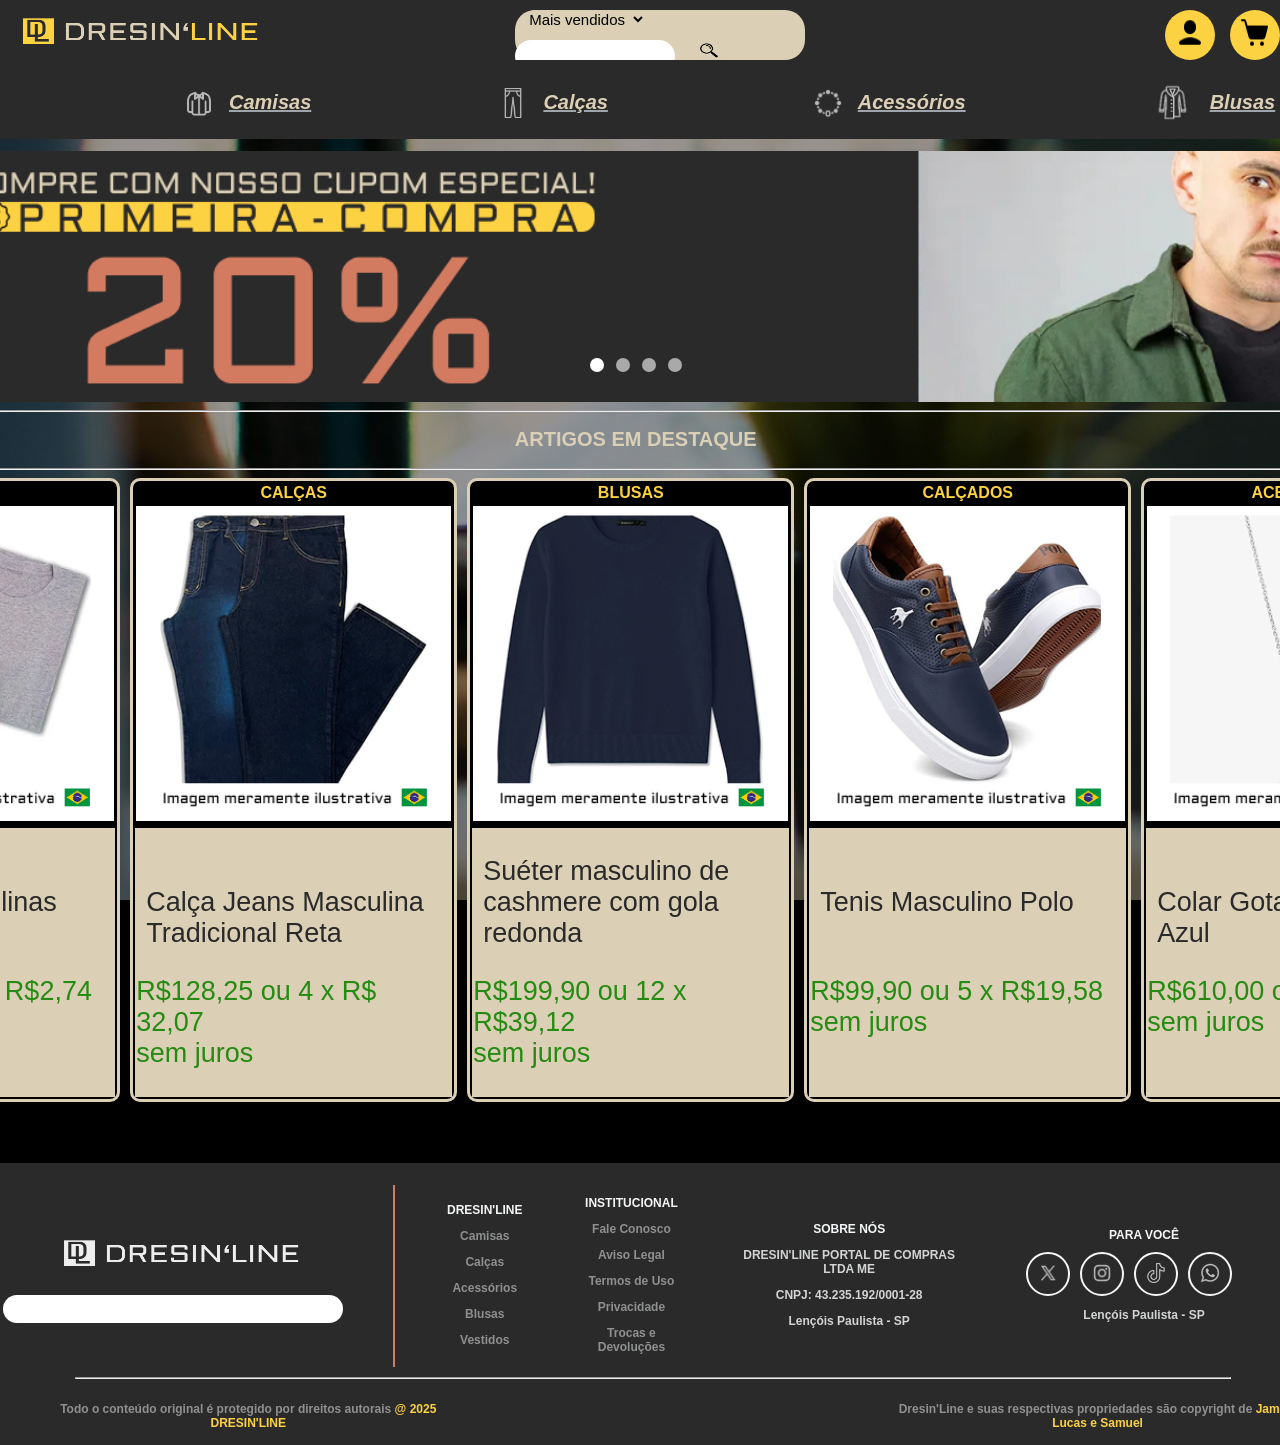
<file: index.html>
<!DOCTYPE html>
<html lang="pt-BR">
    <head>
        <meta charset="UTF-8"/>
        <link rel="icon" href="Imagens/logo.png"/>
        <title> Dresin'Line </title>
        <link rel="stylesheet" type="text/css" href="style.css">
    </head>
    <body>
        <header>
            <a href="index.html"><img class="logo" src="imagens/logotipo.png"></a>         
            <form class="seacher">
                <select class="select">
                    <option value="0">Mais vendidos</option>
                    <option value="1">Em promoção</option>
                    <option value="2">Tempo limitado</option>
                </div>
                <input id="pesquisa" type="text" name="pesquisa" class="input"/>
                <a href="#pesquisa"><img class="icon" src="imagens/Pesquisa.png"></a>
            </form>
            <div class="login">
                <div class="tooltip">
                    <a href="pages/login.html"><img class="icon" src="imagens/Usuario.png"><span class="tooltiptext">Login</span></a>
                </div>
            </div>
            <div class="shop">
                <div class="tooltip">
                    <img class="icon" src="imagens/Vendas.png"><span class="tooltiptext">Carrinho de compras</span>
                </div>
            </div>
        </header>
        <nav>
            <div class="links">
                <img class="iconNav" src="imagens/Camisa.png" alt="Camisas">
                <a class="a_nav" href=""><h1 class="font_Nav">Camisas</h1></a>
            </div>
            <div class="links">
                <img class="iconNav" src="imagens/Calça.png" alt="Calças">
                <a class="a_nav" href=""><h1 class="font_Nav">Calças</h1></a>
            </div>
            <div class="links">
                <img class="iconNav" src="imagens/Acessorio.png" alt="Acessorio">
                <a class="a_nav" href=""><h1 class="font_Nav">Acessórios</h1></a>
            </div>
            <div class="links">
                <img class="iconBlusa" src="imagens/Blusa.png" alt="Blusa">
                <a class="a_nav" href=""><h1 class="font_Nav">Blusas</h1></a>
            </div>
        </nav>                     
        <main>
            <div class="carousel-container">
            <div style="color:#c4d6de" class="carousel-slide" id="carousel-slide">
              <img src="imagens/promocoes.png" alt="Promoções" class="carousel-image">
              <img src="imagens/lancamentos.png" alt="Lançamentos" class="carousel-image">
              <img src="imagens/mais-vendidos.png" alt="Mais Vendidos" class="carousel-image">
              <img src="imagens/tempo-limitado.png" alt="Tempo Limitado" class="carousel-image">
            </div>
        
            <!-- Botões -->
            <button class="prev" id="prev">&#10094;</button>
            <button class="next" id="next">&#10095;</button>
        
            <!-- Indicadores -->
            <div class="indicators" id="indicators"></div>
        </div>
        <script src="script.js"></script>
            <article>
                <hr>
                <center><h1 class="destaque_artigos"> ARTIGOS EM DESTAQUE </h1></center>
                <hr>
                <div class="teste">
                    <div class="item">
                        <table class="table_bordado">
                            <tr>
                                <th class="th_table">
                                    CAMISAS
                                </th>
                            </tr>
                            <tr>
                                <td>
                                    <a href="pages/pag1.html"><img src="imagens/camisas.png" alt="Tempo Limitado" class="imagens_main"></a>
                                </td>
                            </tr>
                            <tr>
                                <td class="td_table">
                                    <p class="p_table">
                                        <br>
                                        Camisas masculinas hering
                                    </p>
                                    <p class="valor" style="padding-bottom: 10%;">
                                        R$27,86 ou 12 x R$2,74
                                        <br> sem juro
                                    </p>
                                </td>
                            </tr>
                        </table>
                    </div>
                    <div class="item">
                        <table class="table_bordado">
                            <tr>
                                <th class="th_table">
                                    CALÇAS
                                </th>
                            </tr> 
                            <tr>
                                <td>
                                    <a href="pages/pag2.html"><img src="imagens/CALCA.png" alt="Tempo Limitado" class="imagens_main"></a>
                                </td>
                            </tr>
                            <tr>
                                <td class="td_table">
                                    <p class="p_table">
                                        <br>
                                        Calça Jeans Masculina 
                                        <br>Tradicional Reta 
                                    </p>
                                    <p class="valor">
                                        R$128,25 ou 4 x R$ 32,07 
                                        <br> sem juros
                                    </p>
                                </td>
                            </tr>
                        </table>
                    </div>    
                    <div class="item">
                        <table class="table_bordado">
                            <tr>
                                <th class="th_table">
                                    BLUSAS
                                </th>
                            </tr>
                            <tr class="tr_table">
                                <td>
                                    <a href="pages/pag3.html"><img src="imagens/BLUSAS.png" alt="Tempo Limitado" class="imagens_main"></a>
                                </td>
                            </tr>
                            <tr>
                                <td class="td_table">
                                    <p class="p_table">
                                        Suéter masculino de 
                                        <br>cashmere com gola redonda 
                                    </p>
                                    <p class="valor">
                                        R$199,90 ou 12 x R$39,12
                                        <br> sem juros
                                    </p>
                                </td>
                            </tr>
                        </table>
                    </div>
                    <div class="item">
                        <table class="table_bordado">
                            <tr>
                                <th class="th_table">
                                    CALÇADOS
                                </th>
                            </tr>
                            <tr class="tr_table">
                                <td>
                                    <a href="pages/pag4.html"><img src="imagens/CALCADOS.png" alt="Tempo Limitado" class="imagens_main"></a>
                                </td>
                            </tr>
                            <tr>
                                <td class="td_table">
                                    <p class="p_table">
                                        <br>
                                        Tenis Masculino Polo
                                    </p>
                                    <p class="valor" style="padding-bottom: 10%;">
                                        <br>
                                        R$99,90 ou 5 x R$19,58
                                        <br> sem juros
                                    </p>
                                </td>
                            </tr>
                        </table>
                    </div>
                    <div class="item">
                        <table class="table_bordado">
                            <tr>
                                <th class="th_table">
                                    ACESSÓRIOS
                                </th>
                            </tr>
                            <tr class="tr_table">
                                <td>
                                    <a href="pages/pag5.html"><img src="imagens/COLAR.png" alt="Tempo Limitado" class="imagens_main"></a>
                                </td>
                            </tr>
                            <tr>
                                <td class="td_table">
                                    <p class="p_table">
                                        <br>
                                        Colar Gota com Topázio Azul
                                    </p>
                                    <p class="valor" style="padding-bottom: 10%;">
                                        R$610,00 ou 7 x R$87,14
                                        <br> sem juros
                                    </p>
                                </td>
                            </tr>
                        </table>
                    </div>
                </div>
                <br>

                <br>
            </article>
        </main>
        <footer>
            <table class="table_footer">
                <tr>
                    <td class="td_footer">
                        <center><img src="imagens/logotipo(W).png" alt="Dresin'line" class="logo">
                        <form>
                            <input id="pesquisa" type="text" name="pesquisa" class="control"/></center>
                        </form>
                    </td>  
                    <th class="th_footer">
                        <h2 class="title_footer">DRESIN'LINE</h2>
                        <p class="font_footer">Camisas</p>
                        <p class="font_footer">Calças</p>
                        <p class="font_footer">Acessórios</p>
                        <p class="font_footer">Blusas</p>
                        <p class="font_footer">Vestidos</p>
                    </th>  
                    <th class="th_footer">
                        <h2 class="title_footer">INSTITUCIONAL</h2>
                        <p class="font_footer">Fale Conosco</p>
                        <p class="font_footer">Aviso Legal</p>
                        <p class="font_footer">Termos de Uso</p>
                        <p class="font_footer">Privacidade</p>
                        <p class="font_footer">Trocas e Devoluções</p>
                    </th>  
                    <th class="th_footer">
                        <h2 class="title_footer">SOBRE NÓS</h2>
                        <h3 class="subtitle_footer">DRESIN'LINE PORTAL DE COMPRAS LTDA ME</h3>
                        <h3 class="subtitle_footer">CNPJ: 43.235.192/0001-28</h3>
                        <h3 class="subtitle_footer">Lençóis Paulista - SP</h3>
                    </th>    
                    <th class="th_footer">
                        <h2 class="title_footer">PARA VOCÊ</h2>
                        <figure class="figure_footer">
                            <div class="border">
                                <a href="https://x.com/?lang=pt"><img class="iconFooter" src="imagens/Twitter.png" alt="Twitter"></a>
                            </div>
                            <div class="border">
                                <a href="https://www.instagram.com/"><img class="iconFooter" src="imagens/Instagram.png" alt="Twitter"></a>
                            </div>
                            <div class="border">
                                <a href="https://www.tiktok.com/upload?lang=pt-BR">
                                    <img class="iconFooter" src="imagens/TikTok.png" alt="Twitter"></a>
                            </div>
                            <div class="border">
                                <a href="https://web.whatsapp.com/"><img class="iconFooter" src="imagens/Whatsapp.png" alt="Twitter"></a>
                            </div>
                        </figure>
                        <h3 class="subtitle_footer">Lençóis Paulista - SP</h3>
                    </th>    
                </tr>
            </table>
        </footer>
        <div class="direitoAutoral">
            <hr class="hr_footer"/>
            <table>
                <tr>
                    <th><p class="font_direito">
                        Todo o conteúdo original é protegido por direitos autorais <b style="color: #FCD142">@ 2025 DRESIN'LINE</b>
                    </p></th>
                    <th><p class="font_direito2">
                        Dresin'Line e suas respectivas propriedades são copyright de <b style="color: #FCD142">James, Lucas e Samuel</b>
                    </p></th>
                </tr>
            </table>
        </div>
    </body>
</html>
</file>
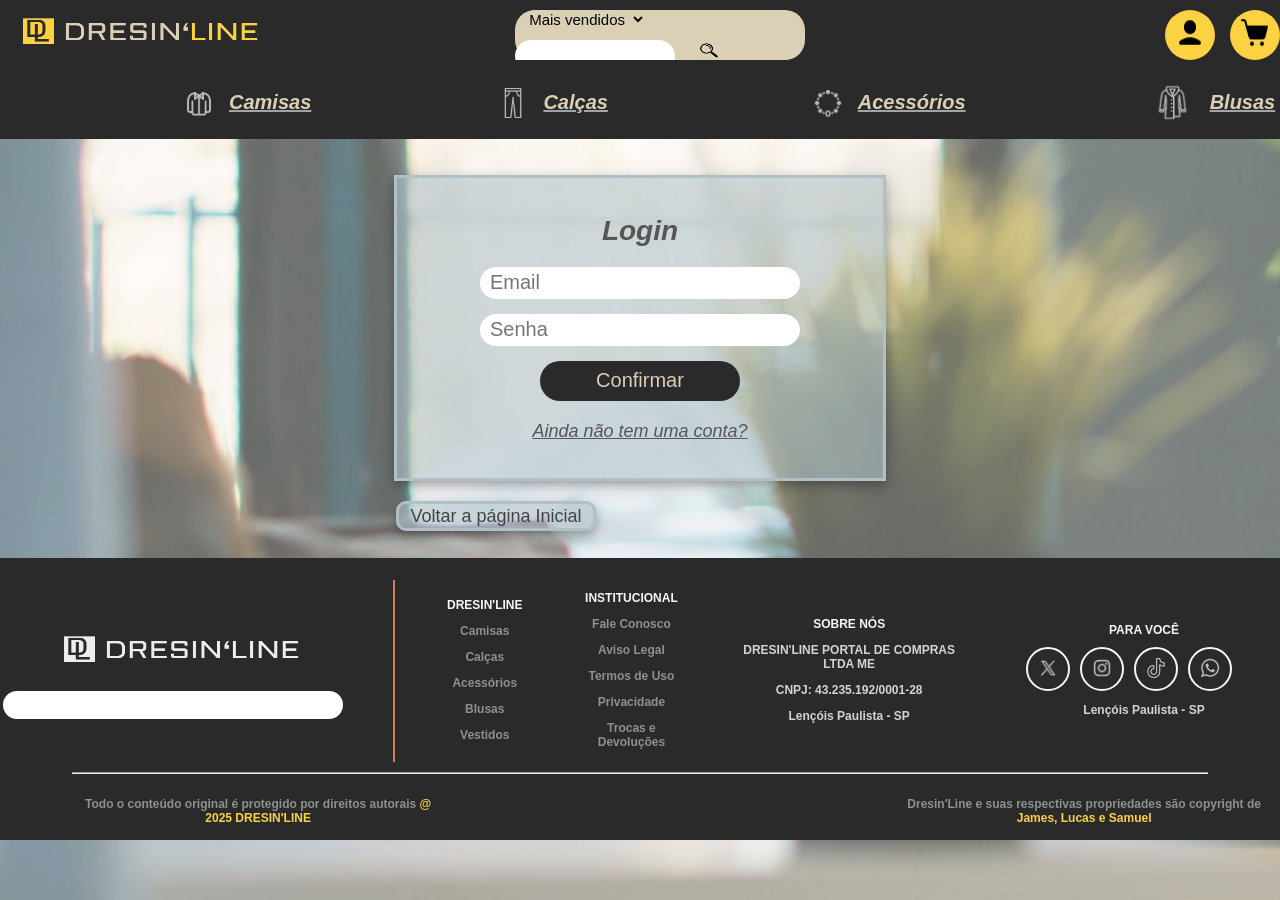
<file: pages/login.html>
<!DOCTYPE html>
<html lang="pt-BR">
    <head>
        <meta charset="UTF-8"/>
        <link rel="icon" href="../Imagens/logo.png"/>
        <title> Dresin'Line </title>
        <link rel="stylesheet" type="text/css" href="login.css">
    </head>
    <body>
        <header>
            <a href="../index.html"><img class="logo" src="../imagens/logotipo.png"></a>        
            <div class="seacher">
                <select class="select">
                    <option value="0">Mais vendidos</option>
                    <option value="1">Em promoção</option>
                    <option value="2">Tempo limitado</option>
                </div>
                <input id="pesquisa" type="text" class="input"/>
                <a href="#pesquisa"><img class="icon" src="../imagens/Pesquisa.png"></a>
            </div>
            <div class="login">
                <div class="tooltip">
                    <a href="pages/login.html"><img class="icon" src="../imagens/Usuario.png"><span class="tooltiptext">Login</span></a>
                </div>
            </div>
            <div class="shop">
                <div class="tooltip">
                    <img class="icon" src="../imagens/Vendas.png"><span class="tooltiptext">Carrinho de compras</span>
                </div>
            </div>
        </header>
        <nav>
            <div class="links">
                <img class="iconNav" src="../imagens/Camisa.png" alt="Camisas">
                <a class="a_nav" href=""><h1 class="font_Nav">Camisas</h1></a>
            </div>
            <div class="links">
                <img class="iconNav" src="../imagens/Calça.png" alt="Calças">
                <a class="a_nav" href=""><h1 class="font_Nav">Calças</h1></a>
            </div>
            <div class="links">
                <img class="iconNav" src="../imagens/Acessorio.png" alt="Acessorio">
                <a class="a_nav" href=""><h1 class="font_Nav">Acessórios</h1></a>
            </div>
            <div class="links">
                <img class="iconBlusa" src="../imagens/Blusa.png" alt="Blusa">
                <a class="a_nav" href=""><h1 class="font_Nav">Blusas</h1></a>
            </div>
        </nav>                     
        <main> 
            <form method="get" action="../index.html" class="cadastro">
                <label class="label_cadastro" for="email">Login</label>
                <input class="input_cadastro" type="email" name="email" placeholder="Email">
                <input class="input_cadastro" type="password" name="senha" placeholder="Senha">
                <button class="button_cadastro">Confirmar</button>
                <a class="a_cadastro" href="cadastro.html">Ainda não tem uma conta?</a>
            </form>
            <button class="button_goBack" onclick="history.go(-1)"> Voltar a página Inicial</button>
        </main>
        <footer>
            <table class="table_footer">
                <tr>
                    <td class="td_footer">
                        <center><img src="../imagens/logotipo(W).png" alt="Dresin'line" class="logo">
                        <input id="pesquisa" type="text" class="control"/></center>
                    </td>  
                    <th class="th_footer">
                        <h2 class="title_footer">DRESIN'LINE</h2>
                        <p class="font_footer">Camisas</p>
                        <p class="font_footer">Calças</p>
                        <p class="font_footer">Acessórios</p>
                        <p class="font_footer">Blusas</p>
                        <p class="font_footer">Vestidos</p>
                    </th>  
                    <th class="th_footer">
                        <h2 class="title_footer">INSTITUCIONAL</h2>
                        <p class="font_footer">Fale Conosco</p>
                        <p class="font_footer">Aviso Legal</p>
                        <p class="font_footer">Termos de Uso</p>
                        <p class="font_footer">Privacidade</p>
                        <p class="font_footer">Trocas e Devoluções</p>
                    </th>  
                    <th class="th_footer">
                        <h2 class="title_footer">SOBRE NÓS</h2>
                        <h3 class="subtitle_footer">DRESIN'LINE PORTAL DE COMPRAS LTDA ME</h3>
                        <h3 class="subtitle_footer">CNPJ: 43.235.192/0001-28</h3>
                        <h3 class="subtitle_footer">Lençóis Paulista - SP</h3>
                    </th>    
                    <th class="th_footer">
                        <h2 class="title_footer">PARA VOCÊ</h2>
                        <figure class="figure_footer">
                            <div class="border">
                                <a href="https://x.com/?lang=pt"><img class="iconFooter" src="../imagens/Twitter.png" alt="Twitter"></a>
                            </div>
                            <div class="border">
                                <a href="https://www.instagram.com/"><img class="iconFooter" src="../imagens/Instagram.png" alt="Twitter"></a>
                            </div>
                            <div class="border">
                                <a href="https://www.tiktok.com/upload?lang=pt-BR">
                                    <img class="iconFooter" src="../imagens/TikTok.png" alt="Twitter"></a>
                            </div>
                            <div class="border">
                                <a href="https://web.whatsapp.com/"><img class="iconFooter" src="../imagens/Whatsapp.png" alt="Twitter"></a>
                            </div>
                        </figure>
                        <h3 class="subtitle_footer">Lençóis Paulista - SP</h3>
                    </th>    
                </tr>
            </table>
        </footer>
        <div class="direitoAutoral">
            <hr class="hr_footer"/>
            <table>
                <tr>
                    <th><p class="font_direito">
                        Todo o conteúdo original é protegido por direitos autorais <b style="color: #FCD142">@ 2025 DRESIN'LINE</b>
                    </p></th>
                    <th><p class="font_direito2">
                        Dresin'Line e suas respectivas propriedades são copyright de <b style="color: #FCD142">James, Lucas e Samuel</b>
                    </p></th>
                </tr>
            </table>
        </div>
    </body>
</html>
</file>
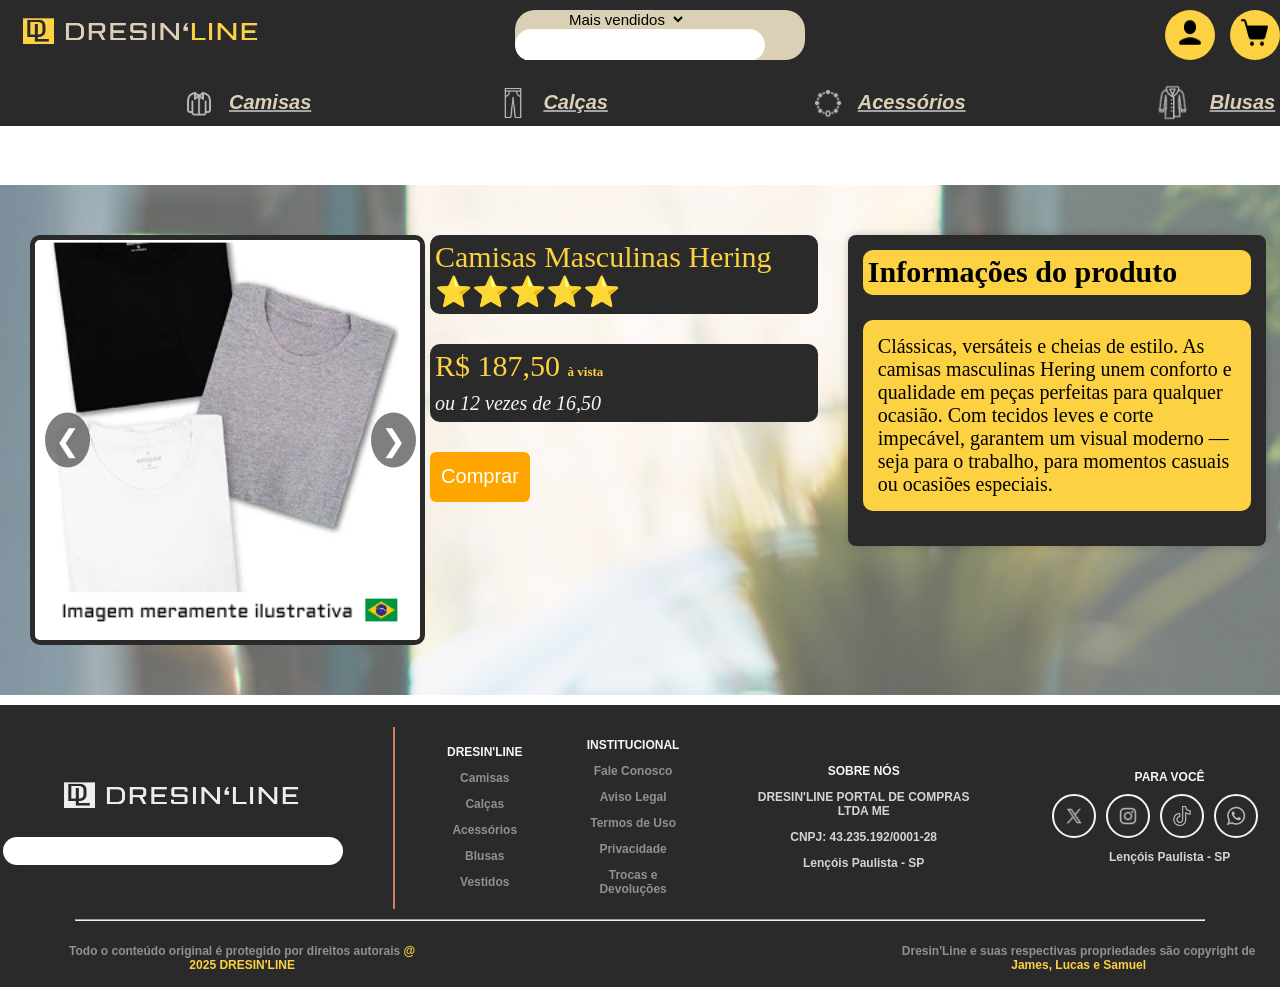
<file: pages/pag1.html>
<!DOCTYPE html>
<html lang="pt-BR">
    <head>
        <meta charset="UTF-8"/>
        <link rel="icon" href="../Imagens/logo.png"/>
        <title> Dresin'Line </title>
        <link rel="stylesheet" type="text/css" href="pages.css">
    </head>
    <body>
        <header>
            <a href="../index.html"><img class="logo" src="../imagens/logotipo.png"></a>         
            <form class="seacher">
                <select class="select">
                    <option value="0">Mais vendidos</option>
                    <option value="1">Em promoção</option>
                    <option value="2">Tempo limitado</option>
                </div>
                <input id="pesquisa" type="text" name="pesquisa" class="input"/>
                <a href="#pesquisa"><img class="icon" src="../imagens/Pesquisa.png"></a>
            </form>
            <div class="login">
                <div class="tooltip">
                    <a href="pages/cadastro.html"><img class="icon" src="../imagens/Usuario.png"><span class="tooltiptext">Login</span></a>
                </div>
            </div>
            <div class="shop">
                <div class="tooltip">
                    <img class="icon" src="../imagens/Vendas.png"><span class="tooltiptext">Carrinho de compras</span>
                </div>
            </div>
        </header>
        <nav>
            <div class="links">
                <img class="iconNav" src="../imagens/Camisa.png" alt="Camisas">
                <a class="a_nav" href=""><h1 class="font_Nav">Camisas</h1></a>
            </div>
            <div class="links">
                <img class="iconNav" src="../imagens/Calça.png" alt="Calças">
                <a class="a_nav" href=""><h1 class="font_Nav">Calças</h1></a>
            </div>
            <div class="links">
                <img class="iconNav" src="../imagens/Acessorio.png" alt="Acessorio">
                <a class="a_nav" href=""><h1 class="font_Nav">Acessórios</h1></a>
            </div>
            <div class="links">
                <img class="iconBlusa" src="../imagens/Blusa.png" alt="Blusa">
                <a class="a_nav" href=""><h1 class="font_Nav">Blusas</h1></a>
            </div>
        </nav>
    <main class="card">
        <aside>
            <div class="carousel">
                <button class="arrow left" onclick="mudarImagem(-1)">&#10094;</button>

                <div class="imagens">
                    <img src="../imagens/camisas.png" class="ativo" alt="Imagem 1">
                    <img src="../imagens/CAMISA_VARIACAO.png" alt="Imagem 2">
                </div>

            <button class="arrow right" onclick="mudarImagem(1)">&#10095;</button>
             </div>

            <script src="java.js"></script>
        </aside>
        <article>
            <div class="conteudo-produto">
            <div class="descricao-resumo">
            <p class="informacao">
            Camisas Masculinas Hering<br>
            ⭐⭐⭐⭐⭐
            <p class="preco">
                R$ 187,50 <b style="font-size: small;">à vista </b><br>
                <i style="color: #F5F6F7; font-size: 20px">ou 12 vezes de 16,50</i>
                
            </p>
                <button class="comprar">Comprar</button>
            </div>
            <div class="info-produto">
            <h2 class="h2">Informações do produto</h2>
            <p class="p">
            Clássicas, versáteis e cheias de estilo. As camisas masculinas Hering
            unem conforto e qualidade em peças perfeitas para qualquer ocasião.
            Com tecidos leves e corte impecável, garantem um visual moderno — 
            seja para o trabalho, para momentos casuais ou ocasiões especiais.
            </p>
        </div>
    </div>

        </article>
    </main>
    </body>
        <footer>
            <table class="table_footer">
                <tr>
                    <td class="td_footer">
                        <center><img src="../imagens/logotipo(W).png" alt="Dresin'line" class="logo">
                        <input id="pesquisa" type="text" class="control"/></center>
                    </td>  
                    <th class="th_footer">
                        <h2 class="title_footer">DRESIN'LINE</h2>
                        <p class="font_footer">Camisas</p>
                        <p class="font_footer">Calças</p>
                        <p class="font_footer">Acessórios</p>
                        <p class="font_footer">Blusas</p>
                        <p class="font_footer">Vestidos</p>
                    </th>  
                    <th class="th_footer">
                        <h2 class="title_footer">INSTITUCIONAL</h2>
                        <p class="font_footer">Fale Conosco</p>
                        <p class="font_footer">Aviso Legal</p>
                        <p class="font_footer">Termos de Uso</p>
                        <p class="font_footer">Privacidade</p>
                        <p class="font_footer">Trocas e Devoluções</p>
                    </th>  
                    <th class="th_footer">
                        <h2 class="title_footer">SOBRE NÓS</h2>
                        <h3 class="subtitle_footer">DRESIN'LINE PORTAL DE COMPRAS LTDA ME</h3>
                        <h3 class="subtitle_footer">CNPJ: 43.235.192/0001-28</h3>
                        <h3 class="subtitle_footer">Lençóis Paulista - SP</h3>
                    </th>    
                    <th class="th_footer">
                        <h2 class="title_footer">PARA VOCÊ</h2>
                        <figure class="figure_footer">
                            <div class="border">
                                <img class="iconFooter" src="../imagens/Twitter.png" alt="Twitter">
                            </div>
                            <div class="border">
                                <img class="iconFooter" src="../imagens/Instagram.png" alt="Twitter">
                            </div>
                            <div class="border">
                                <img class="iconFooter" src="../imagens/TikTok.png" alt="Twitter">
                            </div>
                            <div class="border">
                                <img class="iconFooter" src="../imagens/Whatsapp.png" alt="Twitter">
                            </div>
                        </figure>
                        <h3 class="subtitle_footer">Lençóis Paulista - SP</h3>
                    </th>    
                </tr>
            </table>
        </footer>
        <div class="direitoAutoral">
            <hr class="hr_footer"/>
            <table>
                <tr>
                    <th><p class="font_direito">
                        Todo o conteúdo original é protegido por direitos autorais <b style="color: #FCD142">@ 2025 DRESIN'LINE</b>
                    </p></th>
                    <th><p class="font_direito2">
                        Dresin'Line e suas respectivas propriedades são copyright de <b style="color: #FCD142">James, Lucas e Samuel</b>
                    </p></th>
                </tr>
            </table>
        </div>
</body>
</html>
</file>
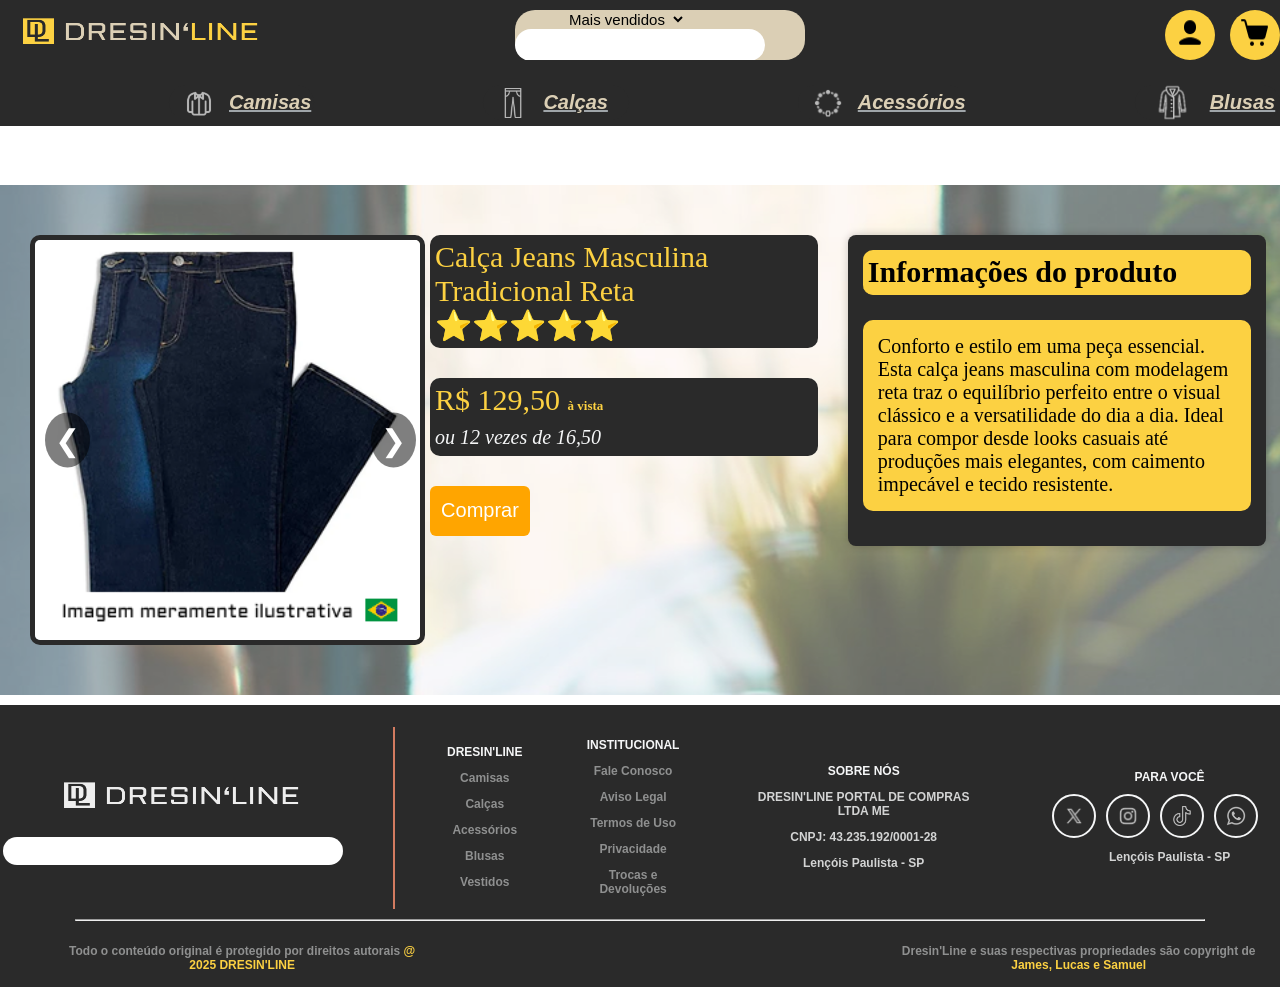
<file: pages/pag2.html>
<!DOCTYPE html>
<html lang="pt-BR">
    <head>
        <meta charset="UTF-8"/>
        <link rel="icon" href="../Imagens/logo.png"/>
        <title> Dresin'Line </title>
        <link rel="stylesheet" type="text/css" href="pages.css">
    </head>
    <body>
        <header>
            <a href="../index.html"><img class="logo" src="../imagens/logotipo.png"></a>         
            <form class="seacher">
                <select class="select">
                    <option value="0">Mais vendidos</option>
                    <option value="1">Em promoção</option>
                    <option value="2">Tempo limitado</option>
                </div>
                <input id="pesquisa" type="text" name="pesquisa" class="input"/>
                <a href="#pesquisa"><img class="icon" src="../imagens/Pesquisa.png"></a>
            </form>
            <div class="login">
                <div class="tooltip">
                    <a href="pages/cadastro.html"><img class="icon" src="../imagens/Usuario.png"><span class="tooltiptext">Login</span></a>
                </div>
            </div>
            <div class="shop">
                <div class="tooltip">
                    <img class="icon" src="../imagens/Vendas.png"><span class="tooltiptext">Carrinho de compras</span>
                </div>
            </div>
        </header>
        <nav>
            <div class="links">
                <img class="iconNav" src="../imagens/Camisa.png" alt="Camisas">
                <a class="a_nav" href=""><h1 class="font_Nav">Camisas</h1></a>
            </div>
            <div class="links">
                <img class="iconNav" src="../imagens/Calça.png" alt="Calças">
                <a class="a_nav" href=""><h1 class="font_Nav">Calças</h1></a>
            </div>
            <div class="links">
                <img class="iconNav" src="../imagens/Acessorio.png" alt="Acessorio">
                <a class="a_nav" href=""><h1 class="font_Nav">Acessórios</h1></a>
            </div>
            <div class="links">
                <img class="iconBlusa" src="../imagens/Blusa.png" alt="Blusa">
                <a class="a_nav" href=""><h1 class="font_Nav">Blusas</h1></a>
            </div>
        </nav>
    <main class="card">
        <aside>
            <div class="carousel">
                <button class="arrow left" onclick="mudarImagem(-1)">&#10094;</button>

                <div class="imagens">
                    <img src="../imagens/CALCA.png" class="ativo" alt="Imagem 1">
                    <img src="../imagens/CALCA_VERSO.png" alt="Imagem 2">
                </div>

            <button class="arrow right" onclick="mudarImagem(1)">&#10095;</button>
             </div>

            <script src="java.js"></script>
        </aside>
        <article>
            <div class="conteudo-produto">
            <div class="descricao-resumo">
            <p class="informacao">
            Calça Jeans Masculina Tradicional Reta<br>
            ⭐⭐⭐⭐⭐
            <p class="preco">
                R$ 129,50 <b style="font-size: small;">à vista </b><br>
                <i style="color: #F5F6F7; font-size: 20px">ou 12 vezes de 16,50</i>
                
            </p>
                <button class="comprar">Comprar</button>
            </div>
            <div class="info-produto">
            <h2 class="h2">Informações do produto</h2>
            <p class="p">
            Conforto e estilo em uma peça essencial. 
            Esta calça jeans masculina com modelagem reta
            traz o equilíbrio perfeito entre o visual clássico
            e a versatilidade do dia a dia. Ideal para compor desde 
            looks casuais até produções mais elegantes, 
            com caimento impecável e tecido resistente.
            </p>
        </div>
    </div>

        </article>
    </main>
    </body>
        <footer>
            <table class="table_footer">
                <tr>
                    <td class="td_footer">
                        <center><img src="../imagens/logotipo(W).png" alt="Dresin'line" class="logo">
                        <input id="pesquisa" type="text" class="control"/></center>
                    </td>  
                    <th class="th_footer">
                        <h2 class="title_footer">DRESIN'LINE</h2>
                        <p class="font_footer">Camisas</p>
                        <p class="font_footer">Calças</p>
                        <p class="font_footer">Acessórios</p>
                        <p class="font_footer">Blusas</p>
                        <p class="font_footer">Vestidos</p>
                    </th>  
                    <th class="th_footer">
                        <h2 class="title_footer">INSTITUCIONAL</h2>
                        <p class="font_footer">Fale Conosco</p>
                        <p class="font_footer">Aviso Legal</p>
                        <p class="font_footer">Termos de Uso</p>
                        <p class="font_footer">Privacidade</p>
                        <p class="font_footer">Trocas e Devoluções</p>
                    </th>  
                    <th class="th_footer">
                        <h2 class="title_footer">SOBRE NÓS</h2>
                        <h3 class="subtitle_footer">DRESIN'LINE PORTAL DE COMPRAS LTDA ME</h3>
                        <h3 class="subtitle_footer">CNPJ: 43.235.192/0001-28</h3>
                        <h3 class="subtitle_footer">Lençóis Paulista - SP</h3>
                    </th>    
                    <th class="th_footer">
                        <h2 class="title_footer">PARA VOCÊ</h2>
                        <figure class="figure_footer">
                            <div class="border">
                                <img class="iconFooter" src="../imagens/Twitter.png" alt="Twitter">
                            </div>
                            <div class="border">
                                <img class="iconFooter" src="../imagens/Instagram.png" alt="Twitter">
                            </div>
                            <div class="border">
                                <img class="iconFooter" src="../imagens/TikTok.png" alt="Twitter">
                            </div>
                            <div class="border">
                                <img class="iconFooter" src="../imagens/Whatsapp.png" alt="Twitter">
                            </div>
                        </figure>
                        <h3 class="subtitle_footer">Lençóis Paulista - SP</h3>
                    </th>    
                </tr>
            </table>
        </footer>
        <div class="direitoAutoral">
            <hr class="hr_footer"/>
            <table>
                <tr>
                    <th><p class="font_direito">
                        Todo o conteúdo original é protegido por direitos autorais <b style="color: #FCD142">@ 2025 DRESIN'LINE</b>
                    </p></th>
                    <th><p class="font_direito2">
                        Dresin'Line e suas respectivas propriedades são copyright de <b style="color: #FCD142">James, Lucas e Samuel</b>
                    </p></th>
                </tr>
            </table>
        </div>
</body>
</html>
</file>
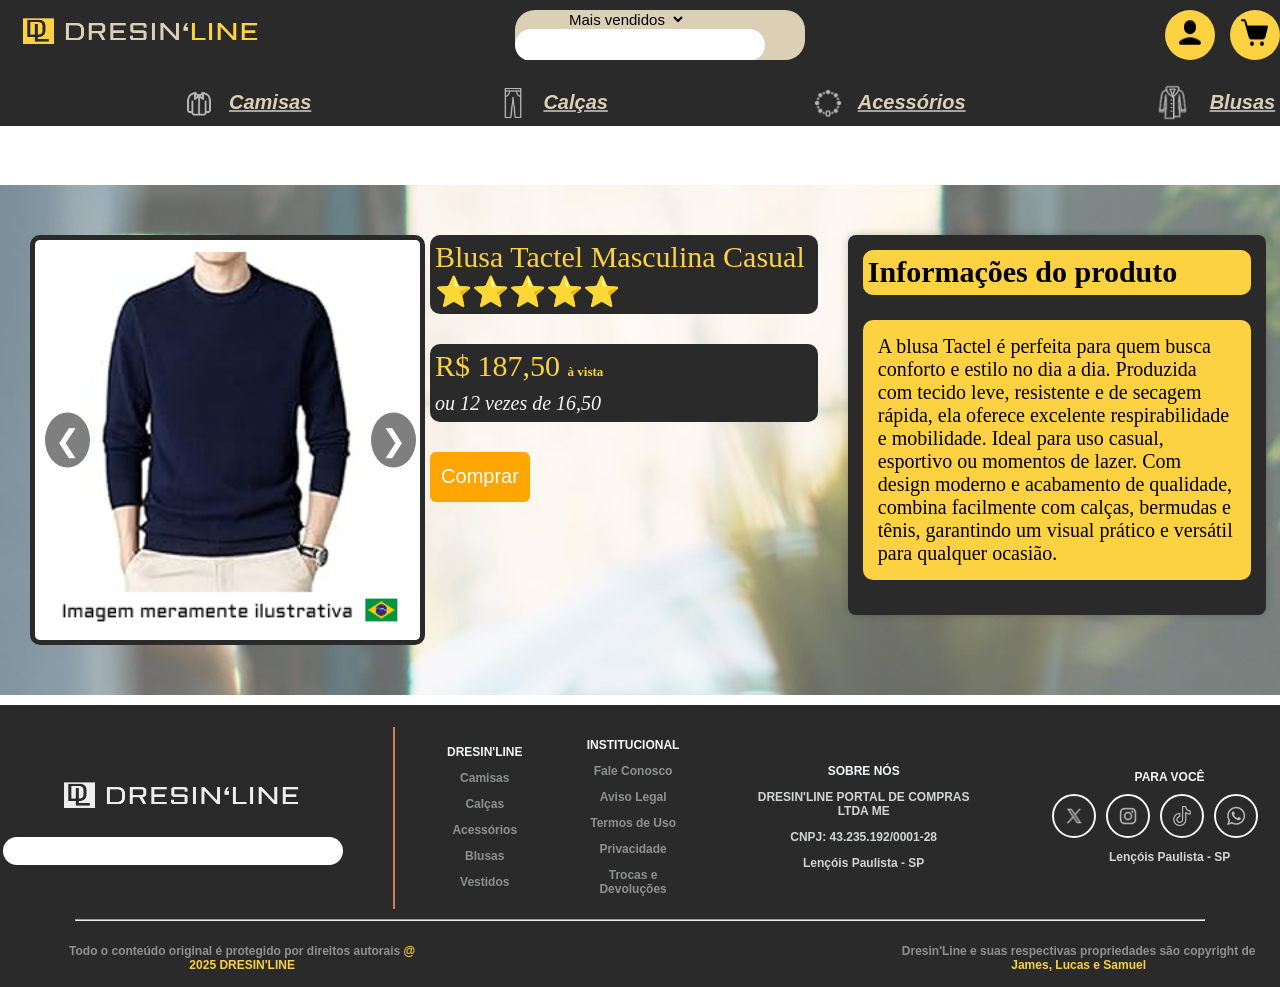
<file: pages/pag3.html>
<!DOCTYPE html>
<html lang="pt-BR">
    <head>
        <meta charset="UTF-8"/>
        <link rel="icon" href="../Imagens/logo.png"/>
        <title> Dresin'Line </title>
        <link rel="stylesheet" type="text/css" href="pages.css">
    </head>
    <body>
        <header>
            <a href="../index.html"><img class="logo" src="../imagens/logotipo.png"></a>         
            <form class="seacher">
                <select class="select">
                    <option value="0">Mais vendidos</option>
                    <option value="1">Em promoção</option>
                    <option value="2">Tempo limitado</option>
                </div>
                <input id="pesquisa" type="text" name="pesquisa" class="input"/>
                <a href="#pesquisa"><img class="icon" src="../imagens/Pesquisa.png"></a>
            </form>
            <div class="login">
                <div class="tooltip">
                    <a href="pages/login.html"><img class="icon" src="../imagens/Usuario.png"><span class="tooltiptext">Login</span></a>
                </div>
            </div>
            <div class="shop">
                <div class="tooltip">
                    <img class="icon" src="../imagens/Vendas.png"><span class="tooltiptext">Carrinho de compras</span>
                </div>
            </div>
        </header>
        <nav>
            <div class="links">
                <img class="iconNav" src="../imagens/Camisa.png" alt="Camisas">
                <a class="a_nav" href=""><h1 class="font_Nav">Camisas</h1></a>
            </div>
            <div class="links">
                <img class="iconNav" src="../imagens/Calça.png" alt="Calças">
                <a class="a_nav" href=""><h1 class="font_Nav">Calças</h1></a>
            </div>
            <div class="links">
                <img class="iconNav" src="../imagens/Acessorio.png" alt="Acessorio">
                <a class="a_nav" href=""><h1 class="font_Nav">Acessórios</h1></a>
            </div>
            <div class="links">
                <img class="iconBlusa" src="../imagens/Blusa.png" alt="Blusa">
                <a class="a_nav" href=""><h1 class="font_Nav">Blusas</h1></a>
            </div>
        </nav>
    <main class="card">
        <aside>
            <div class="carousel">
                <button class="arrow left" onclick="mudarImagem(-1)">&#10094;</button>

                <div class="imagens">
                    <img src="../imagens/MODELO_BLUSA.png" class="ativo" alt="Imagem 1">
                    <img src="../imagens/BLUSAS_VARIACAO.png" alt="Imagem 2">
                </div>

            <button class="arrow right" onclick="mudarImagem(1)">&#10095;</button>
             </div>

            <script src="java.js"></script>
        </aside>
        <article>
            <div class="conteudo-produto">
            <div class="descricao-resumo">
            <p class="informacao">
            Blusa Tactel Masculina Casual<br>
            ⭐⭐⭐⭐⭐
            <p class="preco">
                R$ 187,50 <b style="font-size: small;">à vista </b><br>
                <i style="color: #F5F6F7; font-size: 20px">ou 12 vezes de 16,50</i>
                
            </p>
                <button class="comprar">Comprar</button>
            </div>
            <div class="info-produto">
            <h2 class="h2">Informações do produto</h2>
            <p class="p">
            A blusa Tactel é perfeita para quem busca conforto e estilo no dia a dia. Produzida com tecido leve,
            resistente e de secagem rápida, ela oferece excelente respirabilidade e mobilidade. Ideal para uso casual,
            esportivo ou momentos de lazer. Com design moderno e acabamento de qualidade, combina facilmente com calças,
            bermudas e tênis, garantindo um visual prático e versátil para qualquer ocasião.
            </p>
        </div>
    </div>

        </article>
    </main>
    </body>
        <footer>
            <table class="table_footer">
                <tr>
                    <td class="td_footer">
                        <center><img src="../imagens/logotipo(W).png" alt="Dresin'line" class="logo">
                        <input id="pesquisa" type="text" class="control"/></center>
                    </td>  
                    <th class="th_footer">
                        <h2 class="title_footer">DRESIN'LINE</h2>
                        <p class="font_footer">Camisas</p>
                        <p class="font_footer">Calças</p>
                        <p class="font_footer">Acessórios</p>
                        <p class="font_footer">Blusas</p>
                        <p class="font_footer">Vestidos</p>
                    </th>  
                    <th class="th_footer">
                        <h2 class="title_footer">INSTITUCIONAL</h2>
                        <p class="font_footer">Fale Conosco</p>
                        <p class="font_footer">Aviso Legal</p>
                        <p class="font_footer">Termos de Uso</p>
                        <p class="font_footer">Privacidade</p>
                        <p class="font_footer">Trocas e Devoluções</p>
                    </th>  
                    <th class="th_footer">
                        <h2 class="title_footer">SOBRE NÓS</h2>
                        <h3 class="subtitle_footer">DRESIN'LINE PORTAL DE COMPRAS LTDA ME</h3>
                        <h3 class="subtitle_footer">CNPJ: 43.235.192/0001-28</h3>
                        <h3 class="subtitle_footer">Lençóis Paulista - SP</h3>
                    </th>    
                    <th class="th_footer">
                        <h2 class="title_footer">PARA VOCÊ</h2>
                        <figure class="figure_footer">
                            <div class="border">
                                <img class="iconFooter" src="../imagens/Twitter.png" alt="Twitter">
                            </div>
                            <div class="border">
                                <img class="iconFooter" src="../imagens/Instagram.png" alt="Twitter">
                            </div>
                            <div class="border">
                                <img class="iconFooter" src="../imagens/TikTok.png" alt="Twitter">
                            </div>
                            <div class="border">
                                <img class="iconFooter" src="../imagens/Whatsapp.png" alt="Twitter">
                            </div>
                        </figure>
                        <h3 class="subtitle_footer">Lençóis Paulista - SP</h3>
                    </th>    
                </tr>
            </table>
        </footer>
        <div class="direitoAutoral">
            <hr class="hr_footer"/>
            <table>
                <tr>
                    <th><p class="font_direito">
                        Todo o conteúdo original é protegido por direitos autorais <b style="color: #FCD142">@ 2025 DRESIN'LINE</b>
                    </p></th>
                    <th><p class="font_direito2">
                        Dresin'Line e suas respectivas propriedades são copyright de <b style="color: #FCD142">James, Lucas e Samuel</b>
                    </p></th>
                </tr>
            </table>
        </div>
</body>
</html>
</file>
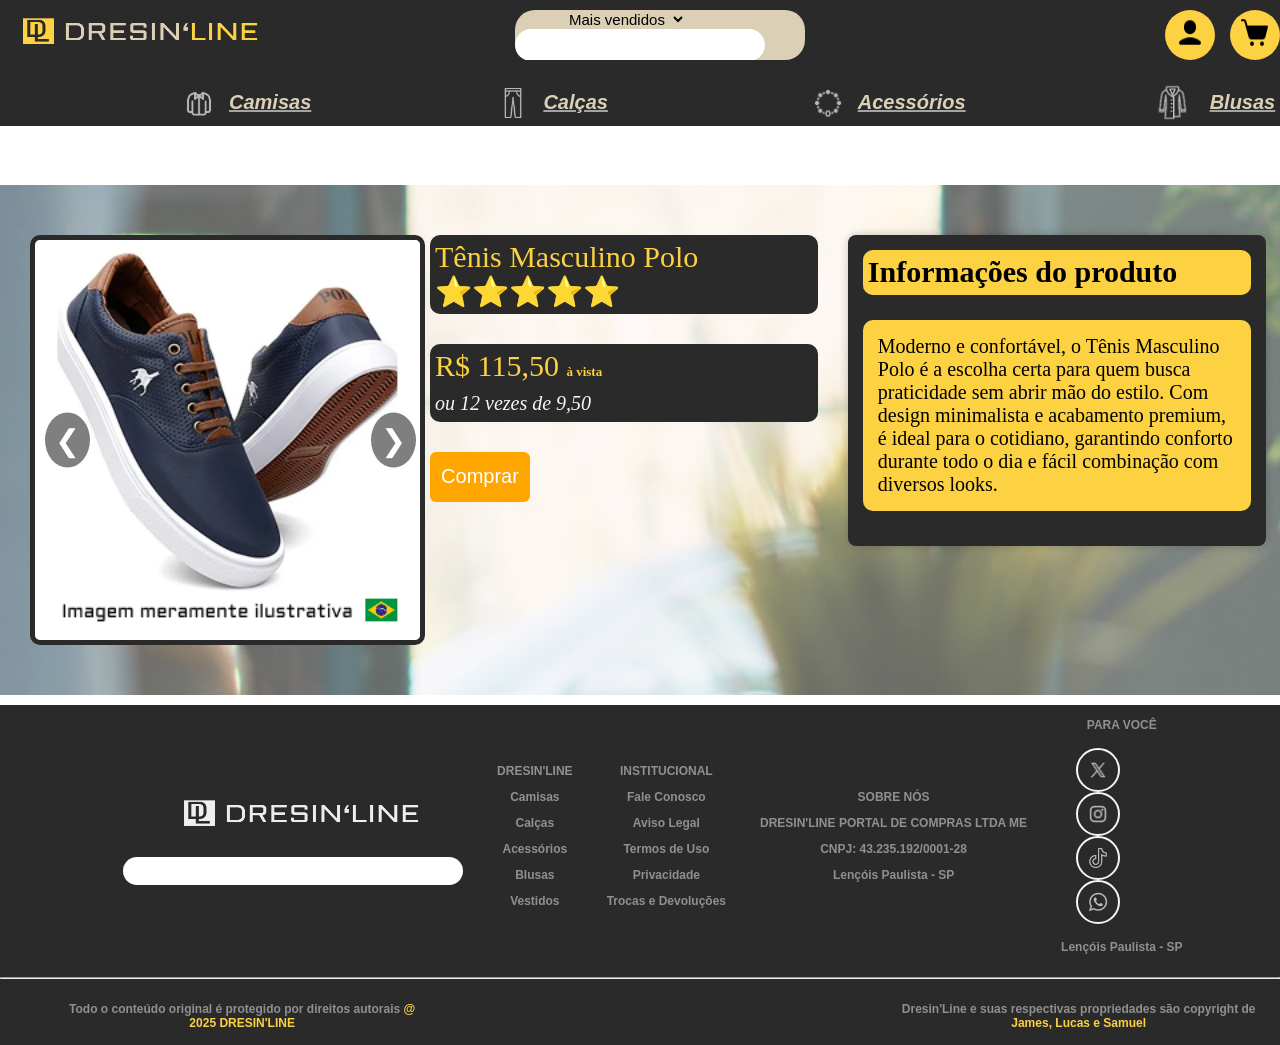
<file: pages/pag4.html>
<!DOCTYPE html>
<html lang="pt-BR">
    <head>
        <meta charset="UTF-8"/>
        <link rel="icon" href="../Imagens/logo.png"/>
        <title> Dresin'Line </title>
        <link rel="stylesheet" type="text/css" href="pages.css">
    </head>
    <body>
        <header>
            <a href="../index.html"><img class="logo" src="../imagens/logotipo.png"></a>         
            <form class="seacher">
                <select class="select">
                    <option value="0">Mais vendidos</option>
                    <option value="1">Em promoção</option>
                    <option value="2">Tempo limitado</option>
                </div>
                <input id="pesquisa" type="text" name="pesquisa" class="input"/>
                <a href="#pesquisa"><img class="icon" src="../imagens/Pesquisa.png"></a>
            </form>
            <div class="login">
                <div class="tooltip">
                    <a href="pages/cadastro.html"><img class="icon" src="../imagens/Usuario.png"><span class="tooltiptext">Login</span></a>
                </div>
            </div>
            <div class="shop">
                <div class="tooltip">
                    <img class="icon" src="../imagens/Vendas.png"><span class="tooltiptext">Carrinho de compras</span>
                </div>
            </div>
        </header>
        <nav>
            <div class="links">
                <img class="iconNav" src="../imagens/Camisa.png" alt="Camisas">
                <a class="a_nav" href=""><h1 class="font_Nav">Camisas</h1></a>
            </div>
            <div class="links">
                <img class="iconNav" src="../imagens/Calça.png" alt="Calças">
                <a class="a_nav" href=""><h1 class="font_Nav">Calças</h1></a>
            </div>
            <div class="links">
                <img class="iconNav" src="../imagens/Acessorio.png" alt="Acessorio">
                <a class="a_nav" href=""><h1 class="font_Nav">Acessórios</h1></a>
            </div>
            <div class="links">
                <img class="iconBlusa" src="../imagens/Blusa.png" alt="Blusa">
                <a class="a_nav" href=""><h1 class="font_Nav">Blusas</h1></a>
            </div>
        </nav>
    <main class="card">
        <aside>
            <div class="carousel">
                <button class="arrow left" onclick="mudarImagem(-1)">&#10094;</button>

                <div class="imagens">
                    <img src="../imagens/CALCADOS.png" class="ativo" alt="Imagem 1">
                    <img src="../imagens/CALCADOS_VARIACAO.png" alt="Imagem 2">
                </div>

            <button class="arrow right" onclick="mudarImagem(1)">&#10095;</button>
             </div>

            <script src="java.js"></script>
        </aside>
        <article>
            <div class="conteudo-produto">
            <div class="descricao-resumo">
            <p class="informacao">
            Tênis Masculino Polo<br>
            ⭐⭐⭐⭐⭐
            <p class="preco">
                R$ 115,50 <b style="font-size: small;">à vista </b><br>
                <i style="color: #F5F6F7; font-size: 20px">ou 12 vezes de 9,50</i>
                
            </p>
                <button class="comprar">Comprar</button>
            </div>
            <div class="info-produto">
            <h2 class="h2">Informações do produto</h2>
            <p class="p">
            Moderno e confortável, o Tênis Masculino Polo é a escolha certa 
            para quem busca praticidade sem abrir mão do estilo.
            Com design minimalista e acabamento premium, é ideal para o cotidiano, 
            garantindo conforto durante todo o dia e fácil combinação com diversos looks.
            </p>
        </div>
    </div>

        </article>
    </main>
    </body>
        <footer>
            <table>
                <tr>
                    <td>
                        <center><img src="../imagens/logotipo(W).png" alt="Dresin'line" class="logo">
                        <input id="pesquisa" type="text" class="control"/></center>
                    </td>  
                    <th>
                        <h2 class="font_footer">DRESIN'LINE</h2>
                        <p class="font_footer">Camisas</p>
                        <p class="font_footer">Calças</p>
                        <p class="font_footer">Acessórios</p>
                        <p class="font_footer">Blusas</p>
                        <p class="font_footer">Vestidos</p>
                    </th>  
                    <th>
                        <h2 class="font_footer">INSTITUCIONAL</h2>
                        <p class="font_footer">Fale Conosco</p>
                        <p class="font_footer">Aviso Legal</p>
                        <p class="font_footer">Termos de Uso</p>
                        <p class="font_footer">Privacidade</p>
                        <p class="font_footer">Trocas e Devoluções</p>
                    </th>  
                    <th>
                        <h2 class="font_footer">SOBRE NÓS</h2>
                        <h3 class="font_footer">DRESIN'LINE PORTAL DE COMPRAS LTDA ME</h3>
                        <h3 class="font_footer">CNPJ: 43.235.192/0001-28</h3>
                        <h3 class="font_footer">Lençóis Paulista - SP</h3>
                    </th>    
                    <th>
                        <h2 class="font_footer">PARA VOCÊ</h2>
                        <figure>
                            <div class="border">
                                <img class="iconFooter" src="../imagens/Twitter.png" alt="Twitter">
                            </div>
                            <div class="border">
                                <img class="iconFooter" src="../imagens/Instagram.png" alt="Twitter">
                            </div>
                            <div class="border">
                                <img class="iconFooter" src="../imagens/TikTok.png" alt="Twitter">
                            </div>
                            <div class="border">
                                <img class="iconFooter" src="../imagens/Whatsapp.png" alt="Twitter">
                            </div>
                        </figure>
                        <h3 class="font_footer">Lençóis Paulista - SP</h3>
                    </th>    
                </tr>
            </table>
        </footer>
        <div class="direitoAutoral">
            <hr/>
            <table>
                <tr>
                    <th><p class="font_direito">
                        Todo o conteúdo original é protegido por direitos autorais <b style="color: #FCD142">@ 2025 DRESIN'LINE</b>
                    </p></th>
                    <th><p class="font_direito2">
                        Dresin'Line e suas respectivas propriedades são copyright de <b style="color: #FCD142">James, Lucas e Samuel</b>
                    </p></th>
                </tr>
            </table>
        </div>
</body>
</html>
</file>
<file: style.css>
/*SEMÁTICA*/
body{
    display: flex;
    flex-direction: column;
    margin: 0%;
    box-sizing: border-box;
    overflow-x: hidden;
    background-image: url('imagens/Background.png');
}

header{
    display: flex;
    height: 12%;
    width: 100%;
    background-color: #2A2A2A;
    justify-content: start;
    align-items: center;
}

    nav{
        display: flex;
        height: 7.5%;
        background-color: #2A2A2A;
        padding-bottom: 1.5%;
    }

main{
    padding-top: 5vh;
    display: flex;
    flex-direction: column;
    justify-content: center;
    align-items: center;
    flex: 1;
    margin-top: -0.63%;
    margin-bottom: 1.9%;
    margin-left: 47%;
    margin-right: 40%;
}

    article{
        height: 100%;
        margin-left: -59%;
    }

footer{
    display: flex;
    justify-content: center;
    align-items: center;
    background-color: #2A2A2A;
}

/*Classes*/

.select{
    margin-left: 3.5%;
    margin-right: 0.3%;
    border-radius: 20px;
    border: none;
    background-color: #DBCFB5;
    font-size: 93.75%;
    font-family:'Franklin Gothic Medium', 'Arial Narrow', Arial, sans-serif
}

.input{
    width: 50%;
    height: 60%;
    border-radius: 20px;
    border: none;
    font-size: 93.75%;
    font-family:'Franklin Gothic Medium', 'Arial Narrow', Arial, sans-serif;
    padding-left: 2.5%;
    padding-right: 2.5%;
}

.logo{
    margin-left: 15px;
    margin-top: 5px;
    width: 250px;
    height: 40px;
    flex-direction: column;
}

.seacher{
    margin-left: 250px;
    margin-top: 10px;
    width: 510px;
    height: 50px;
    background-color: #DBCFB5;
    border-radius: 20px;
}

    .login{
        display: flex;
        justify-content: center;
        align-items: center;
        margin-left: 360px;
        margin-top: 10px;
        width: 50px;
        height: 50px;
        background-color: #FCD142;
        border-radius: 25px;
    }

    .shop{
        display: flex;
        justify-content: center;
        align-items: center;
        margin-left: 15px;
        margin-top: 10px;
        width: 50px;
        height: 50px;
        background-color: #FCD142;
        border-radius: 25px;
    }

.font_Nav{
    font-size: 20px;
    font-family: 'Trebuchet MS', 'Lucida Sans Unicode', 'Lucida Grande', 'Lucida Sans', Arial, sans-serif;
    font-style: italic;
    color: #DBCFB5;
}

.links{
        display: flex;
        justify-content: start;
        align-items: center;
        margin-left: 169px;
        margin-top: 25px;
        width: 174px;
        height: 35px;
        background-color: #2A2A2A;
        border-radius: 25px;
    }

.a_nav{
    color: rgb(159, 165, 169);
}

.icon{
    margin-right: 15px;
    margin-left: 15px;
    height: 32px;
    width: 30.5px;
}

    .iconNav{
        margin-right: 15px;
        margin-left: 15px;
        height: 30px;
        width: 30px;
    }

    .iconBlusa{
        margin-right: 15px;
        margin-left: 15px;
        height: 45px;
        width: 45px;
    }

    .iconFooter{
        margin-right: 15px;
        margin-left: 15px;
        height: 20px;
        width: 20px;
    }

.border{
    display: flex;
    align-items: center;
    justify-content: center;
    border: 2px solid #F5F6F7;
    border-radius: 25px;
    background-color: none;
    width: 40px;
    height: 40px;
    margin-left: 5px;
    margin-right: 5px;
}

.tooltip {
    position: relative;
    display: inline-block;
    cursor: pointer;  
}

    .tooltiptext {
        visibility: hidden;
        width: 130px;
        background-color: black;
        color: #c4d6de;
        text-align: center;
        border-radius: 6px;
        padding: 5px 0;
        position: absolute;
        z-index: 1;
        top: 100%;
        left: 65%;
        margin-left: -72px;
    }

    .tooltip:hover .tooltiptext {
        visibility: visible;
    }

.control{
    width: 320px;
    height: 26px;
    margin-top: 20px;
    display: flex;
    flex-direction: column;
    border-radius: 20px;
    border: none;
    font-size: 15px;
    font-family:'Franklin Gothic Medium', 'Arial Narrow', Arial, sans-serif;
    padding-left:10px;
    padding-right:10px;
}

.table_footer{
    margin-top: 20px;
    font-size: 10px;
}

.td_footer{
    flex-direction: column;
    justify-content: center;
    align-items: center;
    border-right: 2px solid #D27B60;
    padding-right: 50px;
}

.th_footer{
    font-style: justify;
    flex-direction: column;
    padding-left: 20px;
}

.figure_footer{
    display: flex;
    flex-direction: row;
}

.title_footer{
    font-size: 20px;
    font-family: 'Trebuchet MS', 'Lucida Sans Unicode', 'Lucida Grande', 'Lucida Sans', Arial, sans-serif;
    font-weight: bolder;
    color: #F5F6F7;
    font-size: 12px;
    padding-left: 30px;
}

.subtitle_footer{
    font-size: 19px;
    font-family: 'Trebuchet MS', 'Lucida Sans Unicode', 'Lucida Grande', 'Lucida Sans', Arial, sans-serif;
    font-weight: bold;
    color: #f5f6f7d4;
    font-size: 12px;
    padding-left: 30px;
}

.font_footer{
    font-size: 18px;
    font-family: 'Trebuchet MS', 'Lucida Sans Unicode', 'Lucida Grande', 'Lucida Sans', Arial, sans-serif;
    font-style: normal;
    color: #f5f6f77f; 
    font-size: 12px;
    padding-left: 30px;
}

    .font_direito{
        font-size: 18px;
        font-family: 'Trebuchet MS', 'Lucida Sans Unicode', 'Lucida Grande', 'Lucida Sans', Arial, sans-serif;
        font-style: normal;
        color: #f5f6f77f; 
        font-size: 12px;
        padding-left: 55px;
    }
    
    .font_direito2{
        font-size: 18px;
        font-family: 'Trebuchet MS', 'Lucida Sans Unicode', 'Lucida Grande', 'Lucida Sans', Arial, sans-serif;
        font-style: normal;
        color: #f5f6f77f; 
        font-size: 12px;
        padding-left: 450px;
    }

.direitoAutoral{
    height: 30%;
    width: 102%;
    background-color: #2A2A2A;
    border-top-left-radius: 0px;
    border-top-right-radius: 0px;
}

.hr_footer{
    margin-left: 75px;
    margin-right: 75px;
}

/*Lucas*/
.destaque_artigos{
    color: #DBCFB5;
    font-size: 20px;
}

.imagens_main {
    width: 35vh;
    height: 35vh;
}

.valor {
    color: rgb(38, 139, 18);
    font-size: 3vh;
}

.table_bordado {
    border: 3px solid #DBCFB5;
    border-radius: 10px;
    display: flex;
    flex-direction: column;
    background-color: #000;
}

.button_produtos:hover {
    background-color: #727272;
    color:#DBCFB5;
}

.icon_produtos {
    padding: auto;
    margin: auto;
    width: 14px;
    height: 14px;
    margin-right: 5px;
}

.th_table {
    color: #FCD142;
}

.td_table {
    background-color: #DBCFB5;
}

.footer_table {
    margin-top: 20px;
    background-color: #2A2A2A;
    color: #F5F6F7;
}

.footer_td {
    background-color: #2A2A2A;
    flex-direction: column;
    justify-content: center;
    align-items: center;
    border-right: 2px solid red;
    padding-right: 50px;
}

.p_table {
    color:#2A2A2A;
    margin-left: 10px;
    margin-right: 10px;
    font-size: 3vh;
}

.teste {
    display: flex;
    flex-direction: row;
}

.item {
    margin-right: 10px;
}

/*Carrossel de imagens*/

/* ======== REDEFINIÇÃO E BASE ======== */
html, body {
  margin: 0;
  padding: 0;
  width: 100%;
  height: 100%;
  font-family: "Poppins", sans-serif;
  background-color: #000;
}

/* ======== CONTAINER PRINCIPAL ======== */
.carousel-container {
  position: relative;
  width: 99%;
  height: 100%;
  min-height: 20%;
  min-width: 198.5vh;
  overflow: hidden;
  margin-left: -59%;
  margin-top: -15%;
}

/* ======== SLIDES ======== */
.carousel-slide {
  display: flex;
  height: 100%;
  transition: transform 0.7s ease-in-out; /* <- aqui a animação dura 0.7s */
}

.carousel-image {
  width: 100%;
  height: 100%;
  margin-left: 0px;
  object-fit: cover;
  flex-shrink: 0;
  display: block;
}

/* ======== BOTÕES ======== */
.prev, .next {
  position: absolute;
  top: 50%;
  transform: translateY(-50%);
  background-color: rgba(0, 0, 0, 0.4);
  color: #fff;
  border: none;
  padding: 15px 20px;
  cursor: pointer;
  border-radius: 50%;
  font-size: 22px;
  transition: background 0.3s, transform 0.3s;
  z-index: 10;
}

.prev:hover, .next:hover {
  background-color: rgba(0, 0, 0, 0.8);
  transform: translateY(-50%) scale(1.1);
}

.prev {
  left: 60px;   /* Mais afastado da borda esquerda */
}

.next {
  right: 60px;  /* Mais afastado da borda direita */
}

/* ======== INDICADORES ======== */
.indicators {
  position: absolute;
  bottom: 30px;
  left: 50%;
  transform: translateX(-50%);
  display: flex;
  gap: 12px;
  z-index: 10;
}

.dot {
  width: 14px;
  height: 14px;
  background-color: rgba(255, 255, 255, 0.6);
  border-radius: 50%;
  cursor: pointer;
  transition: background 0.3s;
}

.dot.active {
  background-color: #fff;
}

/* ======== RESPONSIVIDADE ======== */
@media (max-width: 768px) {
  .prev, .next {
    left: 25px;
    right: 25px;
    padding: 10px 15px;
  }

  .prev {
    left: 25px;
  }

  .next {
    right: 25px;
  }
}
</file>
<file: pages/login.css>
/*SEMÁTICA*/
body{
    display: flex;
    flex-direction: column;
    margin: 0%;
    box-sizing: border-box;
    background-image: url('../imagens/Background.png');
    overflow-x: hidden;
}

header{
    display: flex;
    height: 12%;
    width: 100%;
    background-color: #2A2A2A;
    justify-content: start;
    align-items: center;
}

    nav{
        display: flex;
        height: 7.5%;
        background-color: #2A2A2A;
        padding-bottom: 1.5%;
    }

main{
    height: 95%;
    display: flex;
    flex-direction: column;
    flex: 1;
    margin-top: 4vh;
    margin-bottom: 1vh;
    margin-left: 30vw;
    margin-right: 30vw;
}

    article{
        height: 95%;
        margin-left: -59%;
    }

footer{
    margin-top: 2vh;
    display: flex;
    justify-content: center;
    align-items: center;
    background-color: #2A2A2A;
}

/*Classes*/

.select{
    margin-left: 3.5%;
    margin-right: 0.3%;
    border-radius: 20px;
    border: none;
    background-color: #DBCFB5;
    font-size: 93.75%;
    font-family:'Franklin Gothic Medium', 'Arial Narrow', Arial, sans-serif
}

.input{
    width: 50%;
    height: 60%;
    border-radius: 20px;
    border: none;
    font-size: 93.75%;
    font-family:'Franklin Gothic Medium', 'Arial Narrow', Arial, sans-serif;
    padding-left: 2.5%;
    padding-right: 2.5%;
}

.logo{
    margin-left: 15px;
    margin-top: 5px;
    width: 250px;
    height: 40px;
    flex-direction: column;
}

.seacher{
    margin-left: 250px;
    margin-top: 10px;
    width: 510px;
    height: 50px;
    background-color: #DBCFB5;
    border-radius: 20px;
}

    .login{
        display: flex;
        justify-content: center;
        align-items: center;
        margin-left: 360px;
        margin-top: 10px;
        width: 50px;
        height: 50px;
        background-color: #FCD142;
        border-radius: 25px;
    }

    .shop{
        display: flex;
        justify-content: center;
        align-items: center;
        margin-left: 15px;
        margin-top: 10px;
        width: 50px;
        height: 50px;
        background-color: #FCD142;
        border-radius: 25px;
    }

.font_Nav{
    font-size: 20px;
    font-family: 'Trebuchet MS', 'Lucida Sans Unicode', 'Lucida Grande', 'Lucida Sans', Arial, sans-serif;
    font-style: italic;
    color: #DBCFB5;
}

.links{
        display: flex;
        justify-content: start;
        align-items: center;
        margin-left: 169px;
        margin-top: 25px;
        width: 174px;
        height: 35px;
        background-color: #2A2A2A;
        border-radius: 25px;
    }

.a_nav{
    color: rgb(159, 165, 169);
}

.icon{
    margin-right: 15px;
    margin-left: 15px;
    height: 32px;
    width: 30.5px;
}

    .iconNav{
        margin-right: 15px;
        margin-left: 15px;
        height: 30px;
        width: 30px;
    }

    .iconBlusa{
        margin-right: 15px;
        margin-left: 15px;
        height: 45px;
        width: 45px;
    }

    .iconFooter{
        margin-right: 15px;
        margin-left: 15px;
        height: 20px;
        width: 20px;
    }

.border{
    display: flex;
    align-items: center;
    justify-content: center;
    border: 2px solid #F5F6F7;
    border-radius: 25px;
    background-color: none;
    width: 40px;
    height: 40px;
    margin-left: 5px;
    margin-right: 5px;
}

.tooltip {
    position: relative;
    display: inline-block;
    cursor: pointer;  
}

    .tooltiptext {
        visibility: hidden;
        width: 130px;
        background-color: black;
        color: #c4d6de;
        text-align: center;
        border-radius: 6px;
        padding: 5px 0;
        position: absolute;
        z-index: 1;
        top: 100%;
        left: 65%;
        margin-left: -72px;
    }

    .tooltip:hover .tooltiptext {
        visibility: visible;
    }

.control{
    width: 320px;
    height: 26px;
    margin-top: 20px;
    display: flex;
    flex-direction: column;
    border-radius: 20px;
    border: none;
    font-size: 15px;
    font-family:'Franklin Gothic Medium', 'Arial Narrow', Arial, sans-serif;
    padding-left:10px;
    padding-right:10px;
}

.table_footer{
    margin-top: 20px;
    font-size: 10px;
}

.td_footer{
    flex-direction: column;
    justify-content: center;
    align-items: center;
    border-right: 2px solid #D27B60;
    padding-right: 50px;
}

.th_footer{
    font-style: justify;
    flex-direction: column;
    padding-left: 20px;
}

.figure_footer{
    display: flex;
    flex-direction: row;
}

.title_footer{
    font-size: 20px;
    font-family: 'Trebuchet MS', 'Lucida Sans Unicode', 'Lucida Grande', 'Lucida Sans', Arial, sans-serif;
    font-weight: bolder;
    color: #F5F6F7;
    font-size: 12px;
    padding-left: 30px;
}

.subtitle_footer{
    font-size: 19px;
    font-family: 'Trebuchet MS', 'Lucida Sans Unicode', 'Lucida Grande', 'Lucida Sans', Arial, sans-serif;
    font-weight: bold;
    color: #f5f6f7d4;
    font-size: 12px;
    padding-left: 30px;
}

.font_footer{
    font-size: 18px;
    font-family: 'Trebuchet MS', 'Lucida Sans Unicode', 'Lucida Grande', 'Lucida Sans', Arial, sans-serif;
    font-style: normal;
    color: #f5f6f77f; 
    font-size: 12px;
    padding-left: 30px;
}

    .font_direito{
        font-size: 18px;
        font-family: 'Trebuchet MS', 'Lucida Sans Unicode', 'Lucida Grande', 'Lucida Sans', Arial, sans-serif;
        font-style: normal;
        color: #f5f6f77f; 
        font-size: 12px;
        padding-left: 76px;
    }
    
    .font_direito2{
        font-size: 18px;
        font-family: 'Trebuchet MS', 'Lucida Sans Unicode', 'Lucida Grande', 'Lucida Sans', Arial, sans-serif;
        font-style: normal;
        color: #f5f6f77f; 
        font-size: 12px;
        padding-left: 450px;
    }

.direitoAutoral{
    height: 30%;
    background-color: #2A2A2A;
    border-top-left-radius: 0px;
    border-top-right-radius: 0px;
}

.hr_footer{
    margin-left: 72px;
    margin-right: 72px;
}

/*Cadastro*/

.cadastro{
    background-color: #afc0c793;
    border: 3px solid #AFC0C7;
    box-shadow: 0 4px 8px 0 rgba(0, 0, 0, 0.2), 0 6px 20px 0 rgba(0, 0, 0, 0.19);
    height: 300px;
    width: 95%;
    display: flex;
    flex-direction: column;
    justify-content: center;
    align-items: center;
    margin: auto;
}

.label_cadastro{
    display: flex;
    justify-content: start;
    align-items: center;
    margin-bottom: 20px;
    color:#565656;
    font-size: 28px;
    font-style: italic;
    font-weight: bold;
    font-family: 'Trebuchet MS', 'Lucida Sans Unicode', 'Lucida Grande', 'Lucida Sans', Arial, sans-serif;
}

.input_cadastro{
    width: 300px;
    height: 30px;
    border-radius: 20px;
    border: none;
    font-size: 20px;
    font-family:'Franklin Gothic Medium', 'Arial Narrow', Arial, sans-serif;
    padding-left:10px;
    padding-right:10px;
    margin-bottom: 15px;
}

.button_goBack{
    display: flex;
    justify-content: center;
    align-items: center;
    background-color: #afc0c793;
    color: #434343;
    border: 3px solid #AFC0C7;
    box-shadow: 0 4px 8px 0 rgba(0, 0, 0, 0.2), 0 6px 20px 0 rgba(0, 0, 0, 0.19);
    width: 200px;
    height: 30px;
    border-radius: 10px;
    font-size: 18px;
    font-family:'Franklin Gothic Medium', 'Arial Narrow', Arial, sans-serif;
    margin-top: 20px;
    margin-left: 12px;
}

.button_cadastro{
    background-color: #2A2A2A;
    color: #DBCFB5;
    width: 200px;
    height: 40px;
    border: none;
    border-radius: 20px;
    font-size: 20px;
    font-family:'Franklin Gothic Medium', 'Arial Narrow', Arial, sans-serif;
}

.a_cadastro{
    color: #565656;
    font-size: 18px;
    font-family:'Franklin Gothic Medium', 'Arial Narrow', Arial, sans-serif;
    font-style: italic;
    margin-top: 20px;
}
    .button_cadastro:hover{
        font-weight: bold;
        color: #d5b879;
        background-color: #0d0d0d;
    }

    .a_cadastro:hover{
        color: #222222;
    }

    .button_goBack:hover{
        font-weight: bold;
        color: #0d0d0d;
        background-color: #afc0c7dc;
    }
</file>
<file: pages/pages.css>
/*SEMÁTICA*/
body{
    display: flex;
    flex-direction: column;
    margin: 0%;
    box-sizing: border-box;
    background-color: white;
}

header{
    display: flex;
    height: 10%;
    width: 100%;
    background-color: #2A2A2A;
    justify-content: start;
    align-items: center;
}

    nav{
        display: flex;
        height: 18;
        width: 100%;
        background-color: #2A2A2A;
        padding-bottom: 0.5%;
    }

main{
    height: 95%;
    width: 100%;
    display: flex;
    flex: 1;
    margin-top: 3%;
    margin-bottom: 10px;
}

    article{
        height: 95%;
        width: 102%;
        margin-left: 5px;
    }

footer{
    display: flex;
    width: 102%;
    justify-content: center;
    align-items: center;
    background-color: #2A2A2A;
}

/*Classes*/

.select{
    margin-left: 50px;
    margin-right: 5px;
    border-radius: 10px;
    border: none;
    background-color: #DBCFB5;
    font-size: 15px;
    font-family:'Franklin Gothic Medium', 'Arial Narrow', Arial, sans-serif
}

.input{
    width: 230px;
    height: 30px;
    border-radius: 20px;
    border: none;
    font-size: 15px;
    font-family:'Franklin Gothic Medium', 'Arial Narrow', Arial, sans-serif;
    padding-left:10px;
    padding-right:10px;
}

.logo{
    margin-left: 15px;
    margin-top: 5px;
    width: 250px;
    height: 40px;
    flex-direction: column;
}

.seacher{
    margin-left: 250px;
    margin-top: 10px;
    width: 510px;
    height: 50px;
    background-color: #DBCFB5;
    border-radius: 20px;
}

    .login{
        display: flex;
        justify-content: center;
        align-items: center;
        margin-left: 360px;
        margin-top: 10px;
        width: 50px;
        height: 50px;
        background-color: #FCD142;
        border-radius: 25px;
    }

    .shop{
        display: flex;
        justify-content: center;
        align-items: center;
        margin-left: 15px;
        margin-top: 10px;
        width: 50px;
        height: 50px;
        background-color: #FCD142;
        border-radius: 25px;
    }

.font_Nav{
    font-size: 20px;
    font-family: 'Trebuchet MS', 'Lucida Sans Unicode', 'Lucida Grande', 'Lucida Sans', Arial, sans-serif;
    font-style: italic;
    color: #DBCFB5;
}

.links{
        display: flex;
        justify-content: start;
        align-items: center;
        margin-left: 169px;
        margin-top: 25px;
        width: 174px;
        height: 35px;
        background-color: #2A2A2A;
        border-radius: 25px;
    }

.a_nav{
    color: rgb(159, 165, 169);
}

.icon{
    margin-right: 15px;
    margin-left: 15px;
    height: 32px;
    width: 30.5px;
}

    .iconNav{
        margin-right: 15px;
        margin-left: 15px;
        height: 30px;
        width: 30px;
    }

    .iconBlusa{
        margin-right: 15px;
        margin-left: 15px;
        height: 45px;
        width: 45px;
    }

    .iconFooter{
        margin-right: 15px;
        margin-left: 15px;
        height: 20px;
        width: 20px;
    }

.border{
    display: flex;
    align-items: center;
    justify-content: center;
    border: 2px solid #F5F6F7;
    border-radius: 25px;
    background-color: none;
    width: 40px;
    height: 40px;
    margin-left: 5px;
    margin-right: 5px;
}

.tooltip {
    position: relative;
    display: inline-block;
    cursor: pointer;  
}

    .tooltiptext {
        visibility: hidden;
        width: 130px;
        background-color: black;
        color: #c4d6de;
        text-align: center;
        border-radius: 6px;
        padding: 5px 0;
        position: absolute;
        z-index: 1;
        top: 100%;
        left: 65%;
        margin-left: -72px;
    }

    .tooltip:hover .tooltiptext {
        visibility: visible;
    }

.control{
    width: 320px;
    height: 26px;
    margin-top: 20px;
    display: flex;
    flex-direction: column;
    border-radius: 20px;
    border: none;
    font-size: 15px;
    font-family:'Franklin Gothic Medium', 'Arial Narrow', Arial, sans-serif;
    padding-left:10px;
    padding-right:10px;
}

.table_footer{
    margin-top: 20px;
    font-size: 10px;
}

.td_footer{
    flex-direction: column;
    justify-content: center;
    align-items: center;
    border-right: 2px solid #D27B60;
    padding-right: 50px;
}

.th_footer{
    font-style: justify;
    flex-direction: column;
    padding-left: 20px;
}

.figure_footer{
    display: flex;
    flex-direction: row;
}

.title_footer{
    font-size: 20px;
    font-family: 'Trebuchet MS', 'Lucida Sans Unicode', 'Lucida Grande', 'Lucida Sans', Arial, sans-serif;
    font-weight: bolder;
    color: #F5F6F7;
    font-size: 12px;
    padding-left: 30px;
}

.subtitle_footer{
    font-size: 19px;
    font-family: 'Trebuchet MS', 'Lucida Sans Unicode', 'Lucida Grande', 'Lucida Sans', Arial, sans-serif;
    font-weight: bold;
    color: #f5f6f7d4;
    font-size: 12px;
    padding-left: 30px;
}

.font_footer{
    font-size: 18px;
    font-family: 'Trebuchet MS', 'Lucida Sans Unicode', 'Lucida Grande', 'Lucida Sans', Arial, sans-serif;
    font-style: normal;
    color: #f5f6f77f; 
    font-size: 12px;
    padding-left: 30px;
}

    .font_direito{
        font-size: 18px;
        font-family: 'Trebuchet MS', 'Lucida Sans Unicode', 'Lucida Grande', 'Lucida Sans', Arial, sans-serif;
        font-style: normal;
        color: #f5f6f77f; 
        font-size: 12px;
        padding-left: 55px;
    }
    
    .font_direito2{
        font-size: 18px;
        font-family: 'Trebuchet MS', 'Lucida Sans Unicode', 'Lucida Grande', 'Lucida Sans', Arial, sans-serif;
        font-style: normal;
        color: #f5f6f77f; 
        font-size: 12px;
        padding-left: 450px;
    }

.direitoAutoral{
    height: 30%;
    background-color: #2A2A2A;
    border-top-left-radius: 0px;
    border-top-right-radius: 0px;
}

.hr_footer{
    margin-left: 75px;
    margin-right: 75px;
}

/* JAMES */
.comprar {
    background-color: orange;
    color: white;
    border: none;
    padding: 10px;
    border-radius: 6px;
    cursor: pointer;
    transition: 0.3s;
    width: 100px;
    height: 50px;
    font-size: 20px;
    margin-left: 0px;

}

.comprar:hover {
    background-color: red;
}

.conteudo-produto {
  display: flex;                /* coloca os dois blocos na mesma linha */
  justify-content: space-between; /* espaço entre eles */
  align-items: flex-start;      /* alinha pelo topo */
  gap: 30px;                    /* distância entre os blocos */
  margin-top: 50px;
}

.descricao-resumo {
  flex: 1;                      /* ocupa metade da largura */
  color: #000;
  font-size: 16px;
  
}

.info-produto {
  flex: 1;                      /* ocupa metade da largura */
  background-color: #2A2A2A;
  padding: 15px;
  margin-right: 40px;
  border-radius: 8px;
  box-shadow: 0 0 8px rgba(0,0,0,0.2);
}

.info-produto h2 {
  margin-top: 0;
  border-bottom: 1px solid #FCD142;
  padding-bottom: 5px;
  padding: 5px;
  color: #000;

}
.subpreco{
  color: greenyellow;
}
.preco{
  font-size: 30px;
  color: #FCD142;
  margin-top: 0px;
  background-color: #2A2A2A;
  border-radius: 10px;
  padding: 5px;
}

.informacao{
  font-size: 30px;
  color: #FCD142;
  margin-top: 0px;
  background-color: #2A2A2A;
  border-radius: 10px;
  padding: 5px;;
}
.h2{
    font-size: 30px;
    margin-top: 0px;
    background-color: #FCD142;
    border-radius: 10px;
}
.p{
    font-size: 20px;
    margin-top: 0px;
    color: black;
    background-color: #FCD142;
    border-radius: 10px;
    padding: 15px;
}
.card{
    background-image: url(../imagens/Background.png);
    border-top: 20px solid white;
    border-left: 0px solid white;
    width: 102%;
    height: 500px;
    display: flex;
}
.produto{
    margin-left: 15px;
    width: 475px;
    height: 470px;
}

.carousel {
  position: relative;
  width: 385px;
  height: 400px;
  margin: 50px auto;
  display: flex;
  align-items: center;
  justify-content: center;
  border: 5px solid #2A2A2A;
  border-radius: 10px;
  overflow: hidden;
  margin-left: 30px; 
}

.imagens img {
  width: 400px;
  height: auto;
  display: none;
  border-radius: 10px;
}

.imagens img.ativo {
  display: block;
}

.arrow {
  position: absolute;
  top: 50%;
  transform: translateY(-50%);
  background-color: rgba(0, 0, 0, 0.5);
  color: white;
  border: none;
  font-size: 30px;
  padding: 10px;
  cursor: pointer;
  border-radius: 50%;
  transition: 0.3s;
}

.arrow.left {
  left: 10px;
}

.arrow.right {
  right: 4px;
}

.arrow:hover {
  background-color: rgba(0, 0, 0, 0.8);
}
</file>
